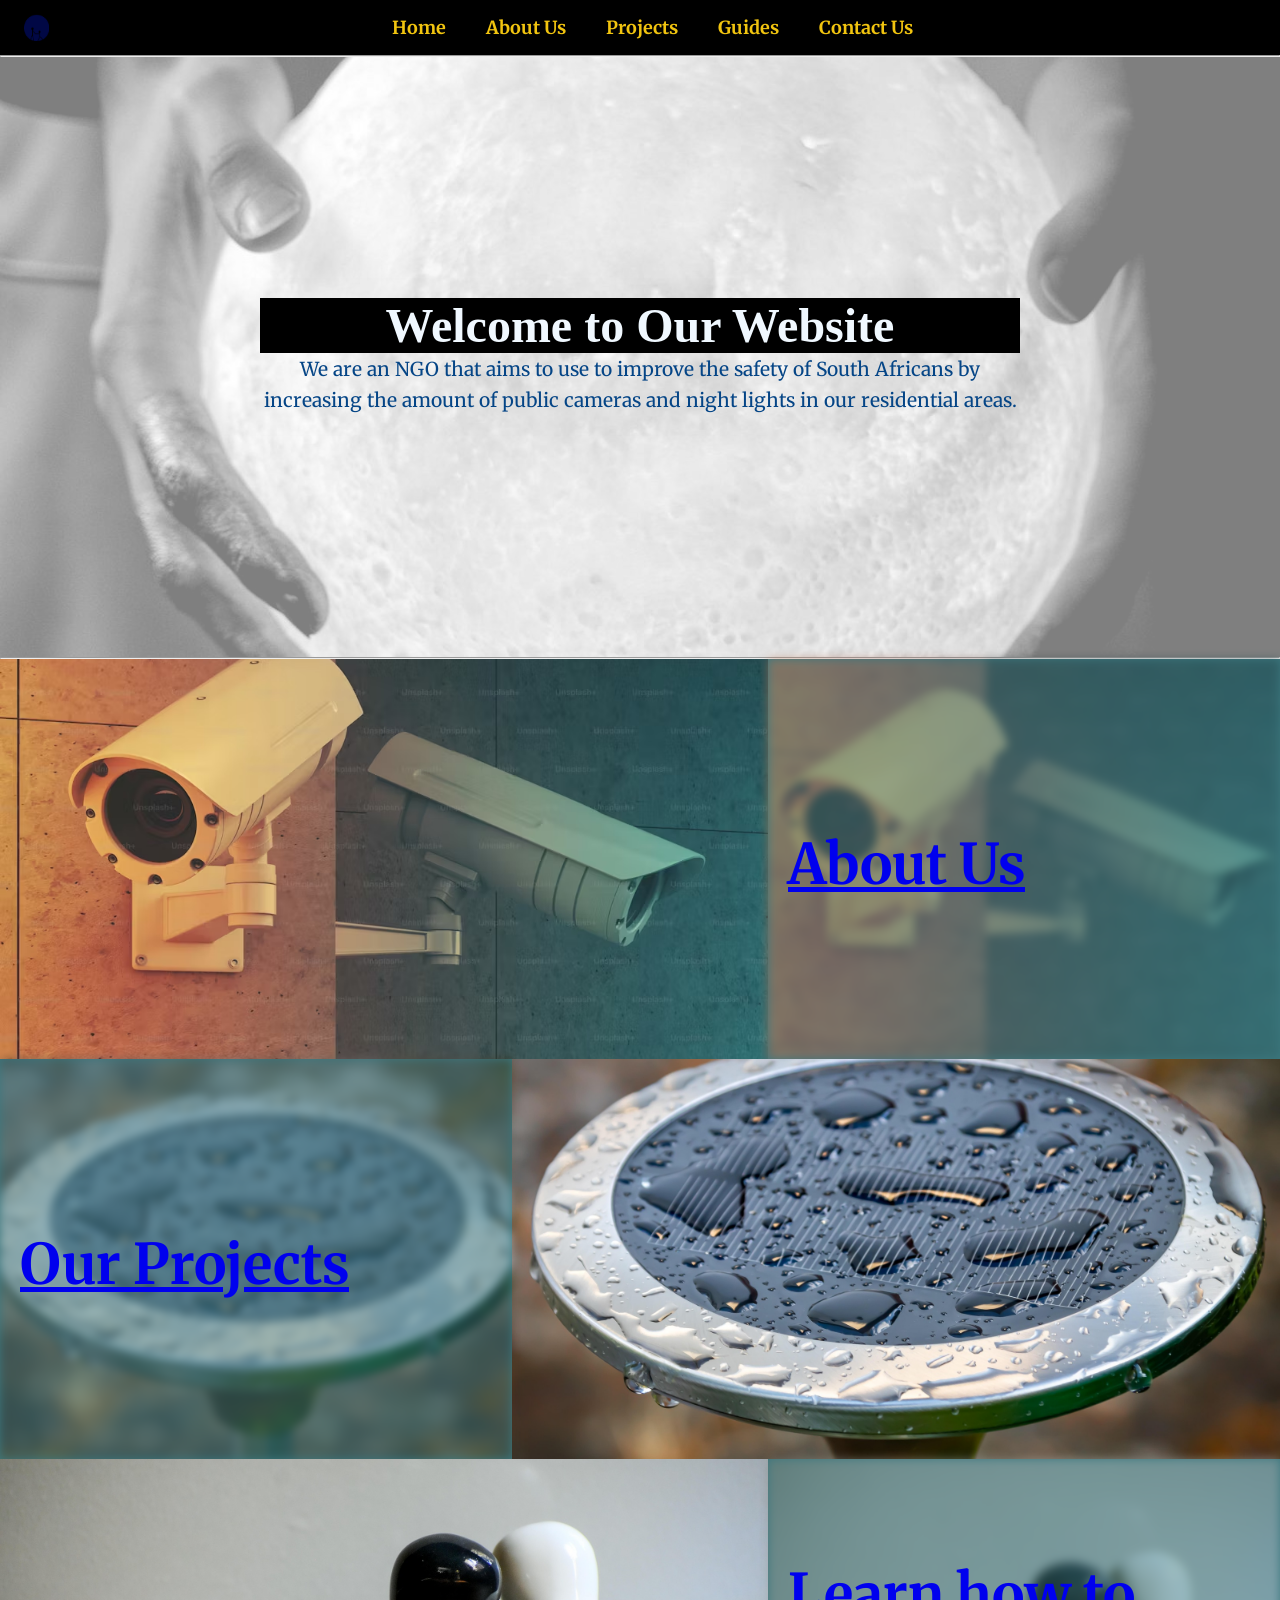
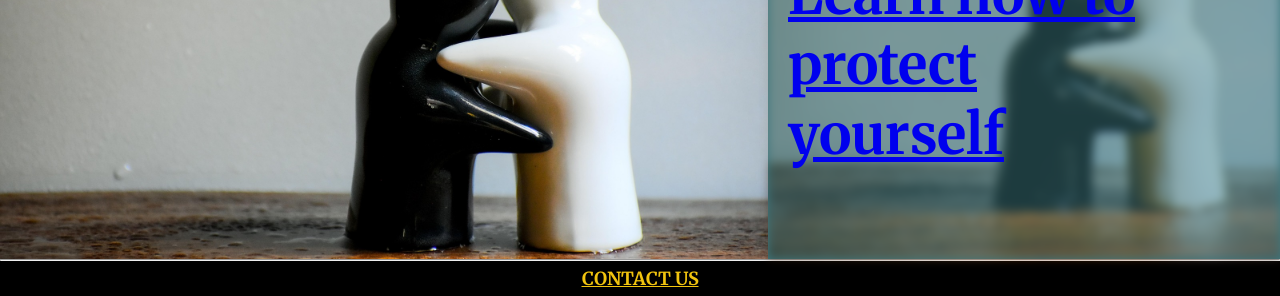
<file: index.html>
<html>
<html lang="en">
<head>
    <meta charset="UTF-8">
    <meta name="viewport" content="width=device-width, initial-scale=1.0">
    <link rel="preconnect" href="https://fonts.googleapis.com">
    <link rel="preconnect" href="https://fonts.gstatic.com" crossorigin>
    <link href="https://fonts.googleapis.com/css2?family=Merriweather:ital,wght@0,300;0,400;0,700;1,300;1,400&display=swap" rel="stylesheet">
    <link rel="stylesheet" href="css/style.css">
    <link rel="stylesheet" href="css/style.css">
    <title>KNIGHTLY - Website</title>
    <meta name="keywords" content="Solar lighting, public safety, rural areas, crime prevention.">
    <meta name="description" content="Dedicated to enhancing public safety in rural areas by installing solar lighting solutions to eliminate crime in dark spaces. Support our mission today.">
</head>
<body id="index">

    <header>
        <img src="images/Logo.png" alt="logo" width="2%">
         <nav class="navbar">
           <a href="index.html">Home</a>
           <a href="about.html">About Us</a>
           <a href="projects.html">Projects</a>
           <a href="guide.html">Guides</a>
           <a href="contact.html">Contact Us</a>
        </nav>
    </header>

    <hr> <section class="herosec">
        <img src="images/header.jpg" alt="Header image" width="20%" class="headerimg">
        <div class="herotext">
           <h1>Welcome to Our Website</h1>
           <p>We are an NGO that aims to use to improve the safety of South Africans by increasing the amount of public cameras and night lights in our residential areas.</p>
        </div>
    </section>

    <hr>

    <main>
        <div class="imgA">
            <img src="images/cameras.jpg" alt= "Image of cameras" width="200">
            <h2><a href="about.html">About Us</a></h2>
            <img src="images/cameras.jpg" alt= "Image of cameras blurry background" width="200" class="backA">
        </div>

        <div class="imgP">
            <img src="images/solar.jpg" alt= "Image of small solar panel blurry background" width="200" class="backP">
            <h3><a href="projects.html">Our Projects</a></h3>
            <img src="images/solar.jpg" alt= "Image of small solar panel" width="200">
        </div>

        <div class="imgG">
            <img src="images/hug.jpg" width="200">
            <h4><a href="guide.html">Learn how to protect yourself</a></h4>
            <img src="images/hug.jpg" alt= "Image of hug blurry background" width="200" class="backG">
        </div>
    </main>

    <hr>

    <footer>
        <p><a href="contact.html">CONTACT US</a></p>
    </footer>
    <script src="javascript/script.js"></script>
</body>
</html>
</file>
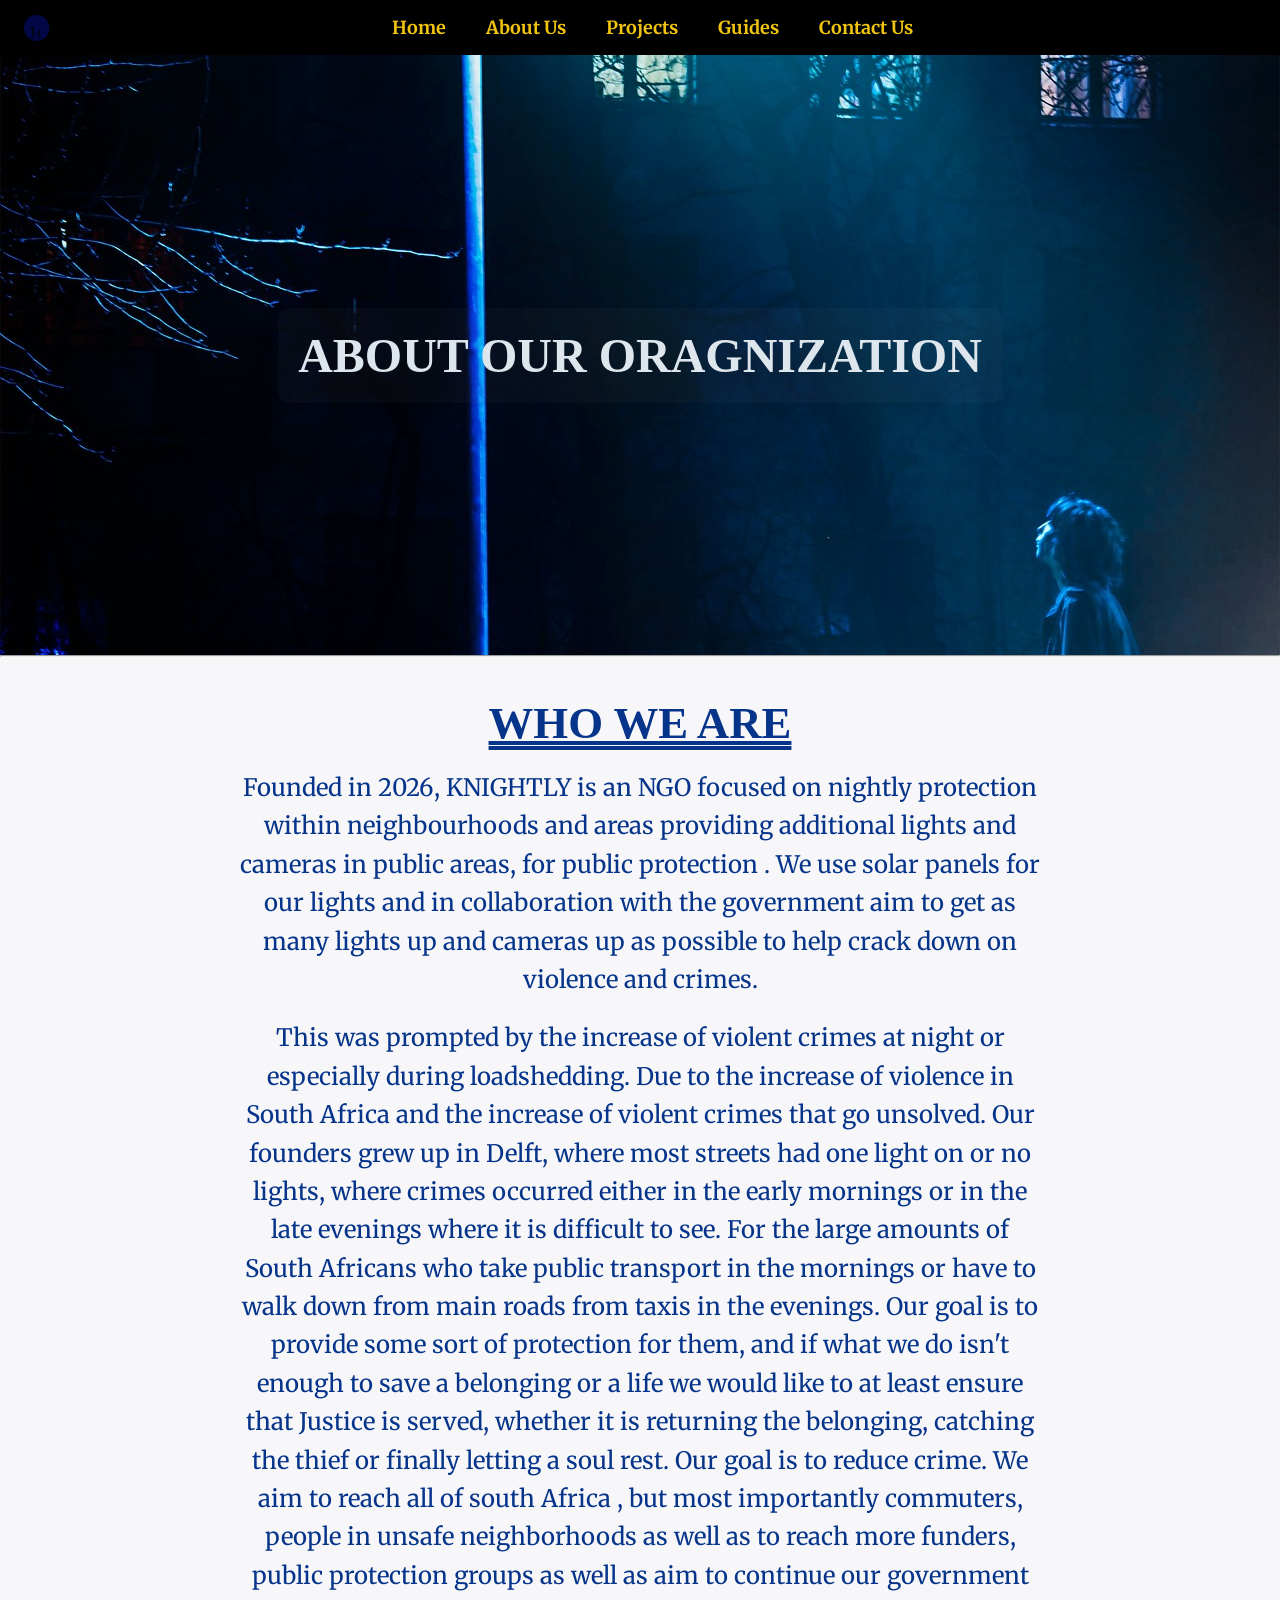
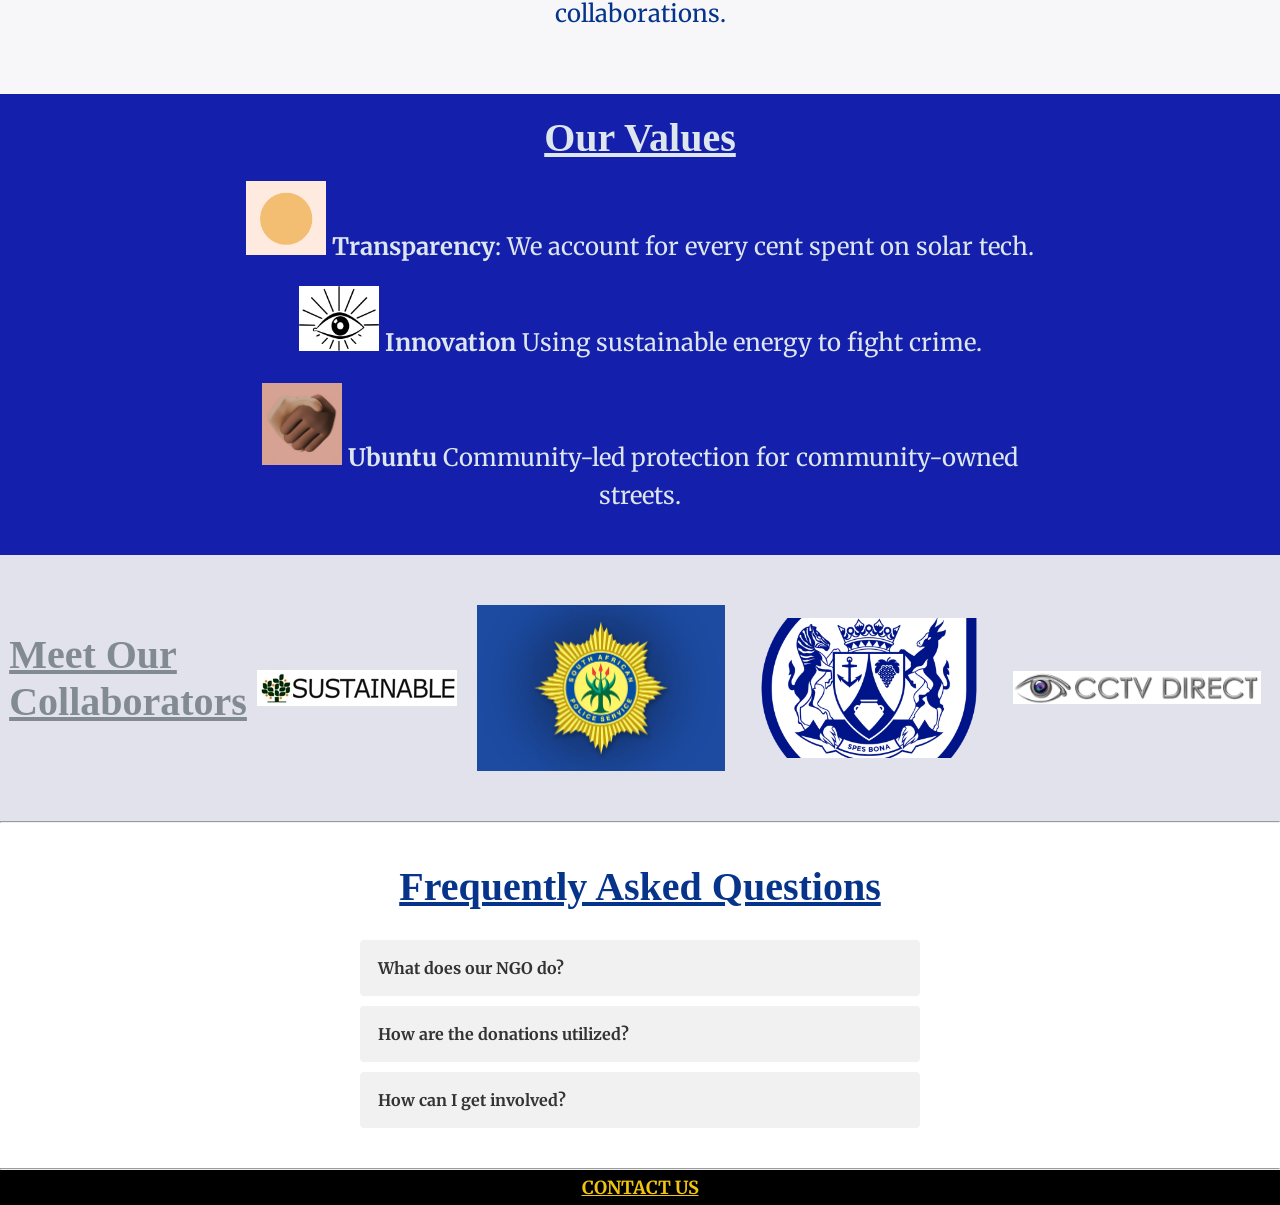
<file: about.html>
<html>
<html lang="en">
<head>
    <meta charset="UTF-8">
    <meta name="viewport" content="width=device-width, initial-scale=1.0">
    <link rel="preconnect" href="https://fonts.googleapis.com">
    <link rel="preconnect" href="https://fonts.gstatic.com" crossorigin>
    <link href="https://fonts.googleapis.com/css2?family=Merriweather:ital,wght@0,300;0,400;0,700;1,300;1,400&display=swap" rel="stylesheet">
    <link rel="stylesheet" href="css/style.css">
    <link rel="stylesheet" href="css/style.css">
    <title>KNIGHTLY - Website</title>
    <meta name="keywords" content="Our mission, community development non-profit, safe night initiative team.">
    <meta name="description" content="Dedicated to enhancing public safety in rural areas by installing solar lighting solutions to eliminate crime in dark spaces. Support our mission today.">
</head>
<body id="about">
    <header>
      <img src="images/Logo.png" alt="Image of logo" width="2%">
        <nav class="navbar">
           <a href="index.html">Home</a>
           <a href="about.html">About Us</a>
           <a href="projects.html">Projects</a>
           <a href="guide.html">Guides</a>
           <a href="contact.html">Contact Us</a>
        </nav>
    </header>

    <section>
        <img src="images/light.jpg" alt="image of cameras" width="50%">
        <h1>ABOUT OUR ORAGNIZATION</h1>
    </section>

   <hr>

    <article class="A1">
        <h2>WHO WE ARE</h2>
        <p>
            Founded in 2026, KNIGHTLY is an NGO focused on nightly protection within neighbourhoods and areas providing additional lights and cameras in public areas, for public protection .
            We use solar panels for our lights and in collaboration with the government aim to get as many lights up and cameras up as possible to help crack down on violence and crimes. 
        </p>
        <p>
            This was prompted by the increase of violent crimes at night or especially during loadshedding. Due to the increase of violence in South Africa and the increase of violent crimes that go unsolved. 
            Our founders grew up in Delft, where most streets had one light on or no lights, where crimes occurred either in the early mornings or in the late evenings where it is difficult to see.
            For the large amounts of South Africans who take public transport in the mornings or have to walk down from main roads from taxis in the evenings. Our goal is to provide some sort of protection for them,
            and if what we do isn't enough to save a belonging or a life we would like to at least ensure that Justice is served, whether it is returning the belonging, catching the thief or finally letting a soul rest.
            Our goal is to reduce crime. We aim to reach all of south Africa , but most importantly commuters, people in unsafe neighborhoods as well as to reach more funders, public protection groups as well as aim to
            continue our government collaborations.
        </p>
    </article>

    <article class="A2">
        <h3>Our Values</h3>
       <p><img src="images/sun.png " alt="Illustration of the sun" width="10%"> <strong>Transparency</strong>: We account for every cent spent on solar tech.</p>
       <p><img src="images/eye.jpg" alt="Illustration of an eye" width="10%"> <strong>Innovation</strong> Using sustainable energy to fight crime.</p>
       <p><img src="images/hands.jpg" alt="Illustration of two hands" width="10%"> <strong>Ubuntu</strong> Community-led protection for community-owned streets.</p>
    </article>

    <article class="A3">
        <h4>Meet Our Collaborators</h4>
        <img src="images/sus.avif" alt="sustainable solar panels logo" width="20%"> <br> <img src="images/saps.jpg" alt="SAPS logo" width="20%">
        <img src="images/wcg.png" alt="wcg Logo" width="20%"> <br> <img src="images/CCTV.avif" alt="CCTV logo" width="20%">
    </article>

    <hr>

    <div class="faq"> 
      <h5>Frequently Asked Questions</h5>

      <div class="Q1">
         <button class="but">What does our NGO do?</button>
         <div class="ans">
            <p>Our organization focuses on providing lights to darkened areas to enhance public safety, especially in rural areas or areas prone to crime at night.</p>
         </div>
      </div>

      <div class="Q2">
         <button class="but">How are the donations utilized?</button>
         <div class="ans">
            <p>100% of public donations go directly to funding our field projects, community initiatives, and resource distribution.</p>
         </div>
      </div>
     
      <div class="Q3">
         <button class="but">How can I get involved?</button>
         <div class="ans">
            <p>You can volunteer, donate, or partner with us. Visit our contact page to learn more about how you can contribute to our mission.</p>
         </div>
      </div>
    </div>

    <hr>
    
    <footer>
       <p><a href="contact.html">CONTACT US</a></p>
    </footer>
    <script src="javascript/script.js"></script>
</body>
</html>
</file>
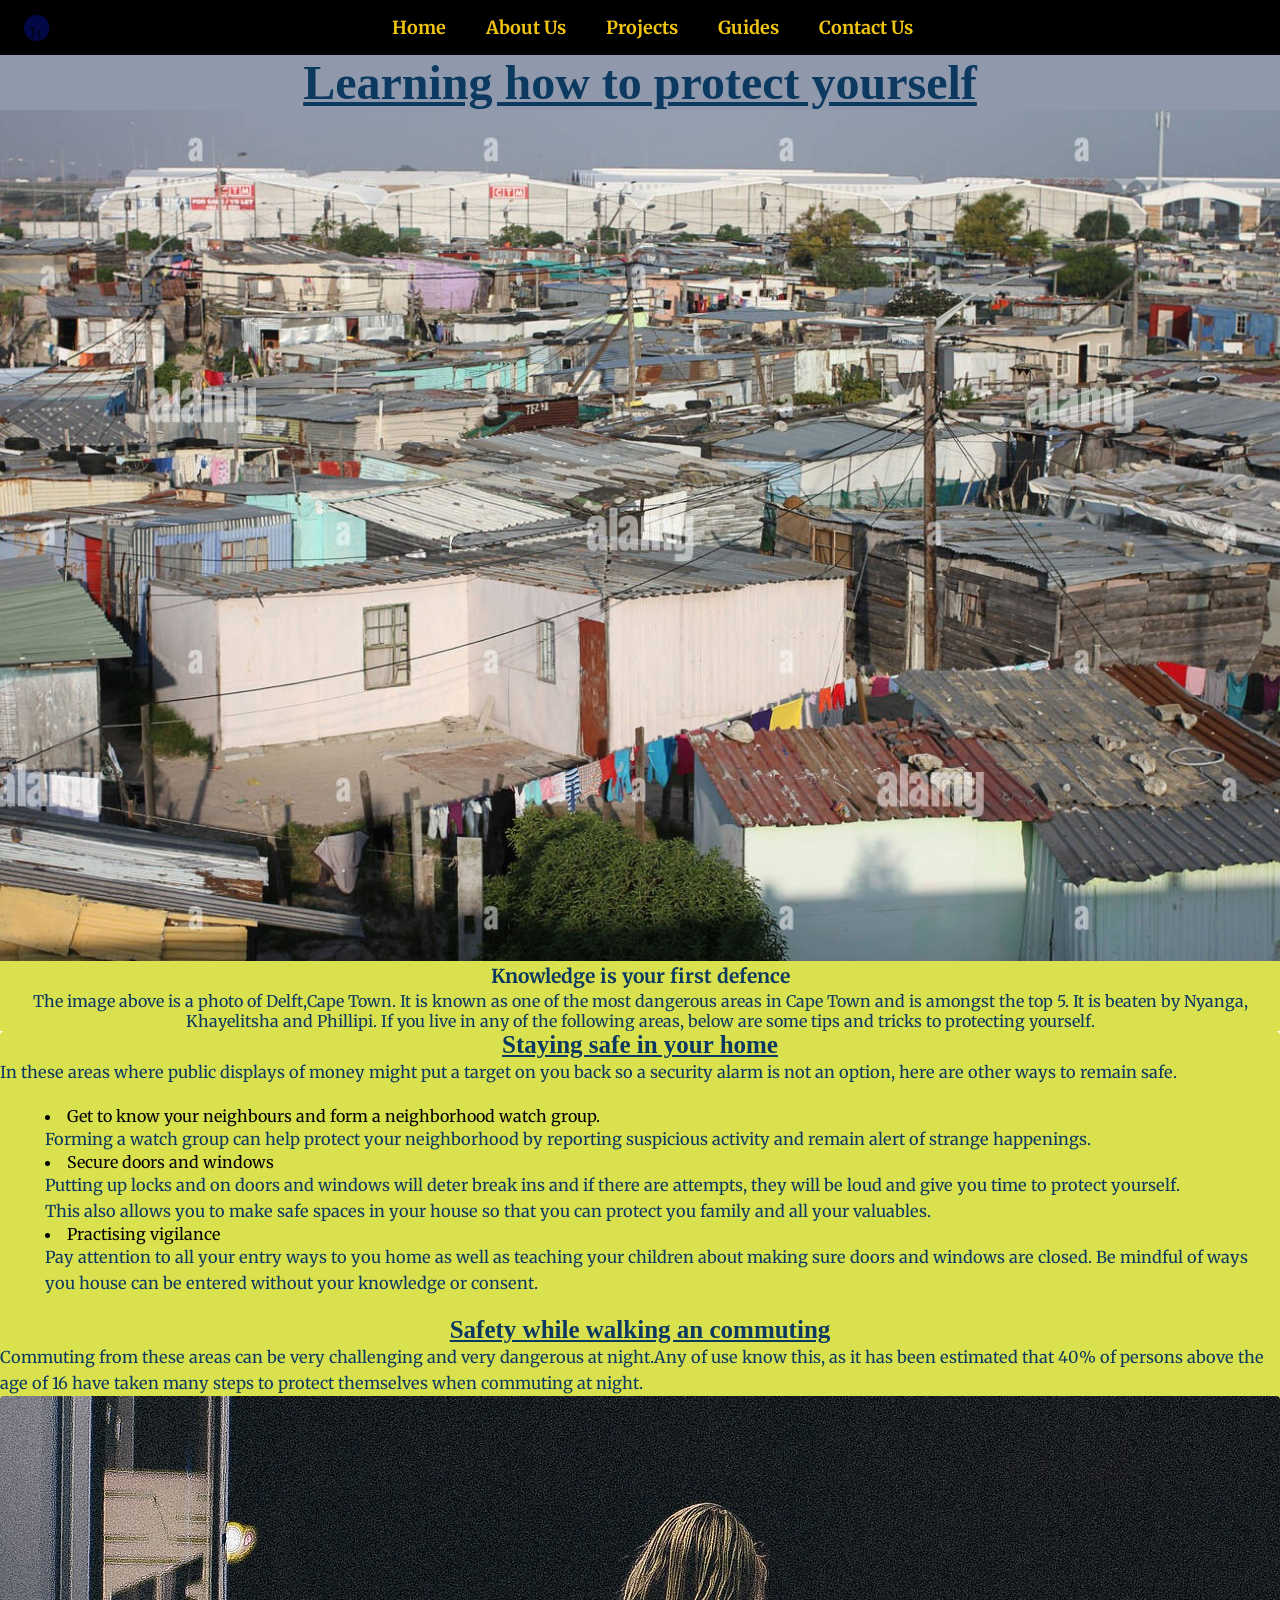
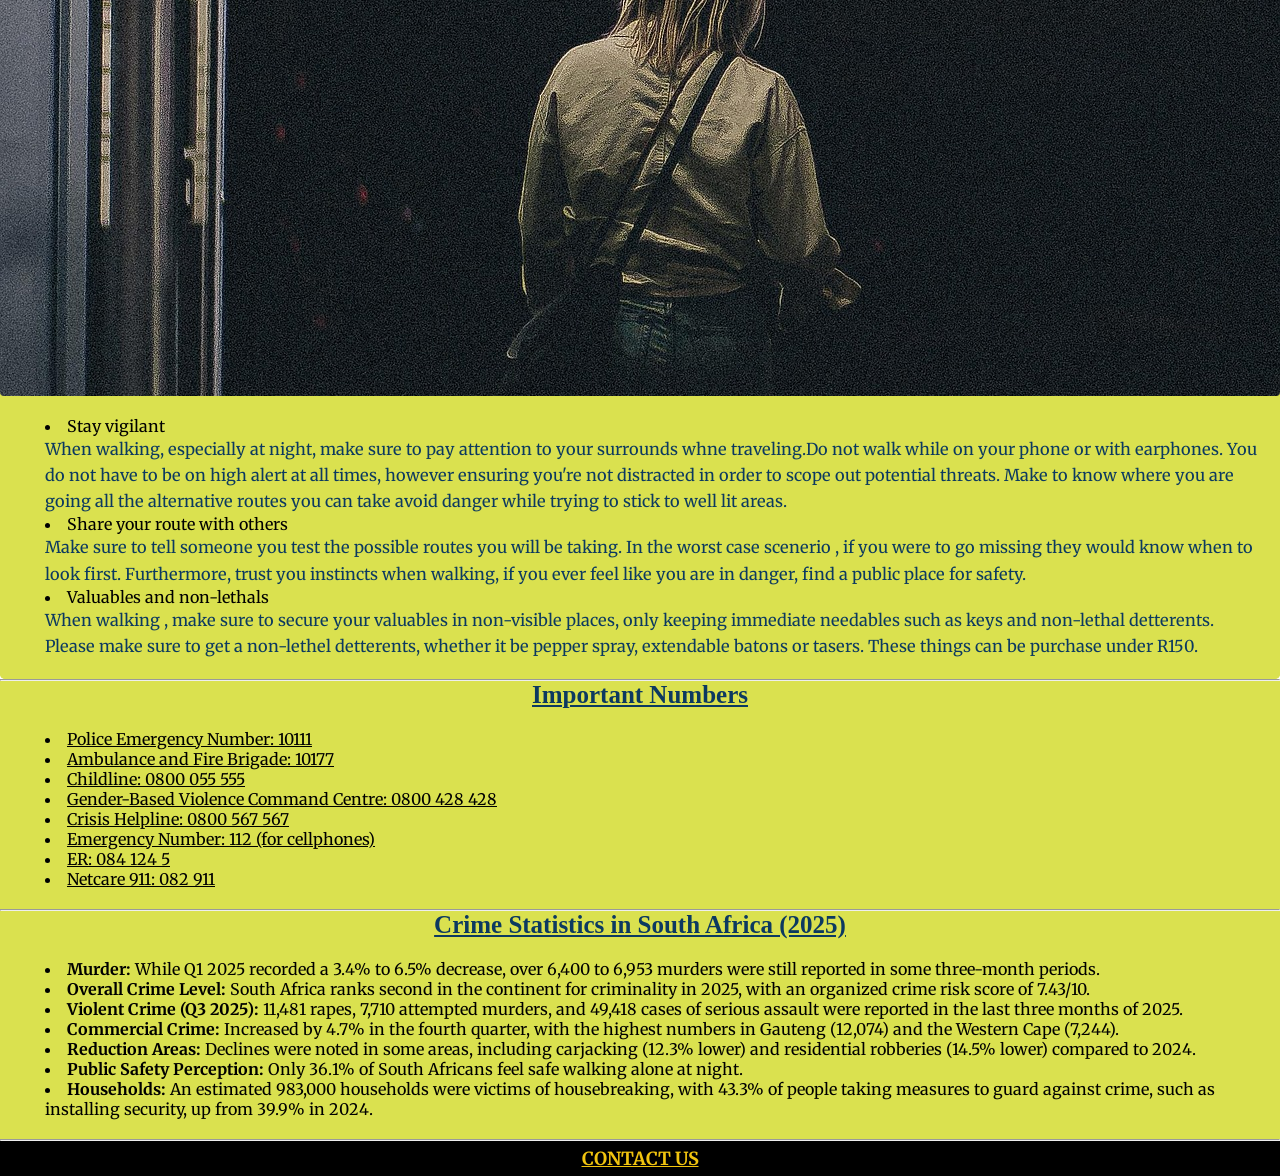
<file: guide.html>
<html>
<html lang="en">
<head>
     <meta charset="UTF-8">
    <meta name="viewport" content="width=device-width, initial-scale=1.0">
    <link rel="preconnect" href="https://fonts.googleapis.com">
    <link rel="preconnect" href="https://fonts.gstatic.com" crossorigin>
    <link href="https://fonts.googleapis.com/css2?family=Merriweather:ital,wght@0,300;0,400;0,700;1,300;1,400&display=swap" rel="stylesheet">
    <link rel="stylesheet" href="css/style.css">
    <link rel="stylesheet" href="css/style.css">
    <title>KNIGHTLY - Website</title>
    <meta name="revisit" content="3 months">
    <meta name="keywords" content="Benefits of solar lighting, public safety statistics, crime prevention tips.">
    <meta name="description" content="Dedicated to enhancing public safety in rural areas by installing solar lighting solutions to eliminate crime in dark spaces. Support our mission today.">
</head>
<body id="guide">

    <header>
      <img src="images/Logo.png" alt="Image of logo" width="2%">
        <nav class="navbar">
           <a href="index.html">Home</a>
           <a href="about.html">About Us</a>
           <a href="projects.html">Projects</a>
           <a href="guide.html">Guides</a>
           <a href="contact.html">Contact Us</a>
        </nav>
    </header>

    <h1>Learning how to protect yourself</h1>
    <img src="images/view.jpg" alt="View of Delft, Cape Town" width="45%" class="view">
    <p class="p1"><strong>Knowledge is your first defence</strong></p>
 
    <section>
     <article class="G1"> 
       <p>The image above is a photo of Delft,Cape Town. It is known as one of the most dangerous areas in Cape Town and is amongst the top 5.
          It is beaten by Nyanga, Khayelitsha and Phillipi. If you live in any of the following areas, below are some tips and tricks to protecting yourself.
       </p>
     </article>
    </section>

    <article class="G2">
       <h2>Staying safe in your home</h2>
       <p>In these areas where public displays of money might put a target on you back so a security alarm is not an option, here are other ways to remain safe.</p>
       <ul>
         <li>Get to know your neighbours and form a neighborhood watch group.</li>
             <p>Forming a watch group can help protect your neighborhood by reporting suspicious activity and remain alert of strange happenings.</p>
         <li>Secure doors and windows</li>
             <p>Putting up locks and on doors and windows will deter break ins and if there are attempts, they will be loud and give you time to protect yourself.</p>
             <p>This also allows you to make safe spaces in your house so that you can protect you family and all your valuables.
         <li>Practising vigilance</li>
             <p>Pay attention to all your entry ways to you home as well as teaching your children about making sure doors and windows are closed.
                Be mindful of ways you house can be entered without your knowledge or consent.
             </p>   
       </ul>

       <h3>Safety while walking an commuting</h3>
       <p>Commuting from these areas can be very challenging and very dangerous at night.Any of use know this, as it has been estimated that 40% of persons above the age
          of 16 have taken many steps to protect themselves when commuting at night.
       </p>
       <img src="images/night.jpg" alt="Person walking at night" width="45%">
       <ul>
          <li>Stay vigilant</li>
            <p>
                When walking, especially at night, make sure to pay attention to your surrounds whne traveling.Do not walk while on your phone or with earphones.
                You do not have to be on high alert at all times, however ensuring you're not distracted in order to scope out potential threats. Make to know where you are going
                all the alternative routes you can take avoid danger while trying to stick to well lit areas.
            </p>
          <li>Share your route with others</li>
              <p>
                Make sure to tell someone you test the possible routes you will be taking. In the worst case scenerio , if you were to go missing they would know when to look first.
                Furthermore, trust you instincts when walking, if you ever feel like you are in danger, find a public place for safety.
              </p>
          <li>Valuables and non-lethals</li>
              <p>
                 When walking , make sure to secure your valuables in non-visible places, only keeping immediate needables such as keys and non-lethal detterents. Please make sure to get
                 a non-lethel detterents, whether it be pepper spray, extendable batons or tasers. These things can be purchase under R150.
              </p>
       </ul>
    </article>

    <hr>

    <section>
      <article class="G3">
        <h4>Important Numbers</h4>
       <ul> 
           <li>Police Emergency Number: 10111</li>
           <li>Ambulance and Fire Brigade: 10177</li>
           <li>Childline: 0800 055 555</li>
           <li>Gender-Based Violence Command Centre: 0800 428 428</li>
           <li>Crisis Helpline: 0800 567 567</li> 
           <li>Emergency Number: 112 (for cellphones)</li> 
           <li> ER: 084 124 5</li>
           <li>Netcare 911: 082 911</li>  
        </ul>
      </article>  
    </section>

    <hr>
      <article class="G4">
       <h5>Crime Statistics in South Africa (2025)</h5>
       <ul>
          <li><strong>Murder:</strong> While Q1 2025 recorded a 3.4% to 6.5% decrease, over 6,400 to 6,953 murders were still reported in some three-month periods.</li>
          <li><strong>Overall Crime Level:</strong> South Africa ranks second in the continent for criminality in 2025, with an organized crime risk score of 7.43/10.</li>
          <li><strong>Violent Crime (Q3 2025):</strong> 11,481 rapes, 7,710 attempted murders, and 49,418 cases of serious assault were reported in the last three months of 2025.</li>
          <li><strong>Commercial Crime:</strong> Increased by 4.7% in the fourth quarter, with the highest numbers in Gauteng (12,074) and the Western Cape (7,244).</li>
          <li><strong>Reduction Areas:</strong> Declines were noted in some areas, including carjacking (12.3% lower) and residential robberies (14.5% lower) compared to 2024.</li>
          <li><strong>Public Safety Perception:</strong> Only 36.1% of South Africans feel safe walking alone at night.</li>
          <li><strong>Households:</strong> An estimated 983,000 households were victims of housebreaking, with 43.3% of people taking measures to guard against crime, such as installing security, up from 39.9% in 2024.</li>
       </ul>
      </article>
    <hr>
    
    <footer>
        <p><a href="contact.html">CONTACT US</a></p>
    </footer>
   <script src="javascript/script.js"></script>
</body>
</html>
</file>
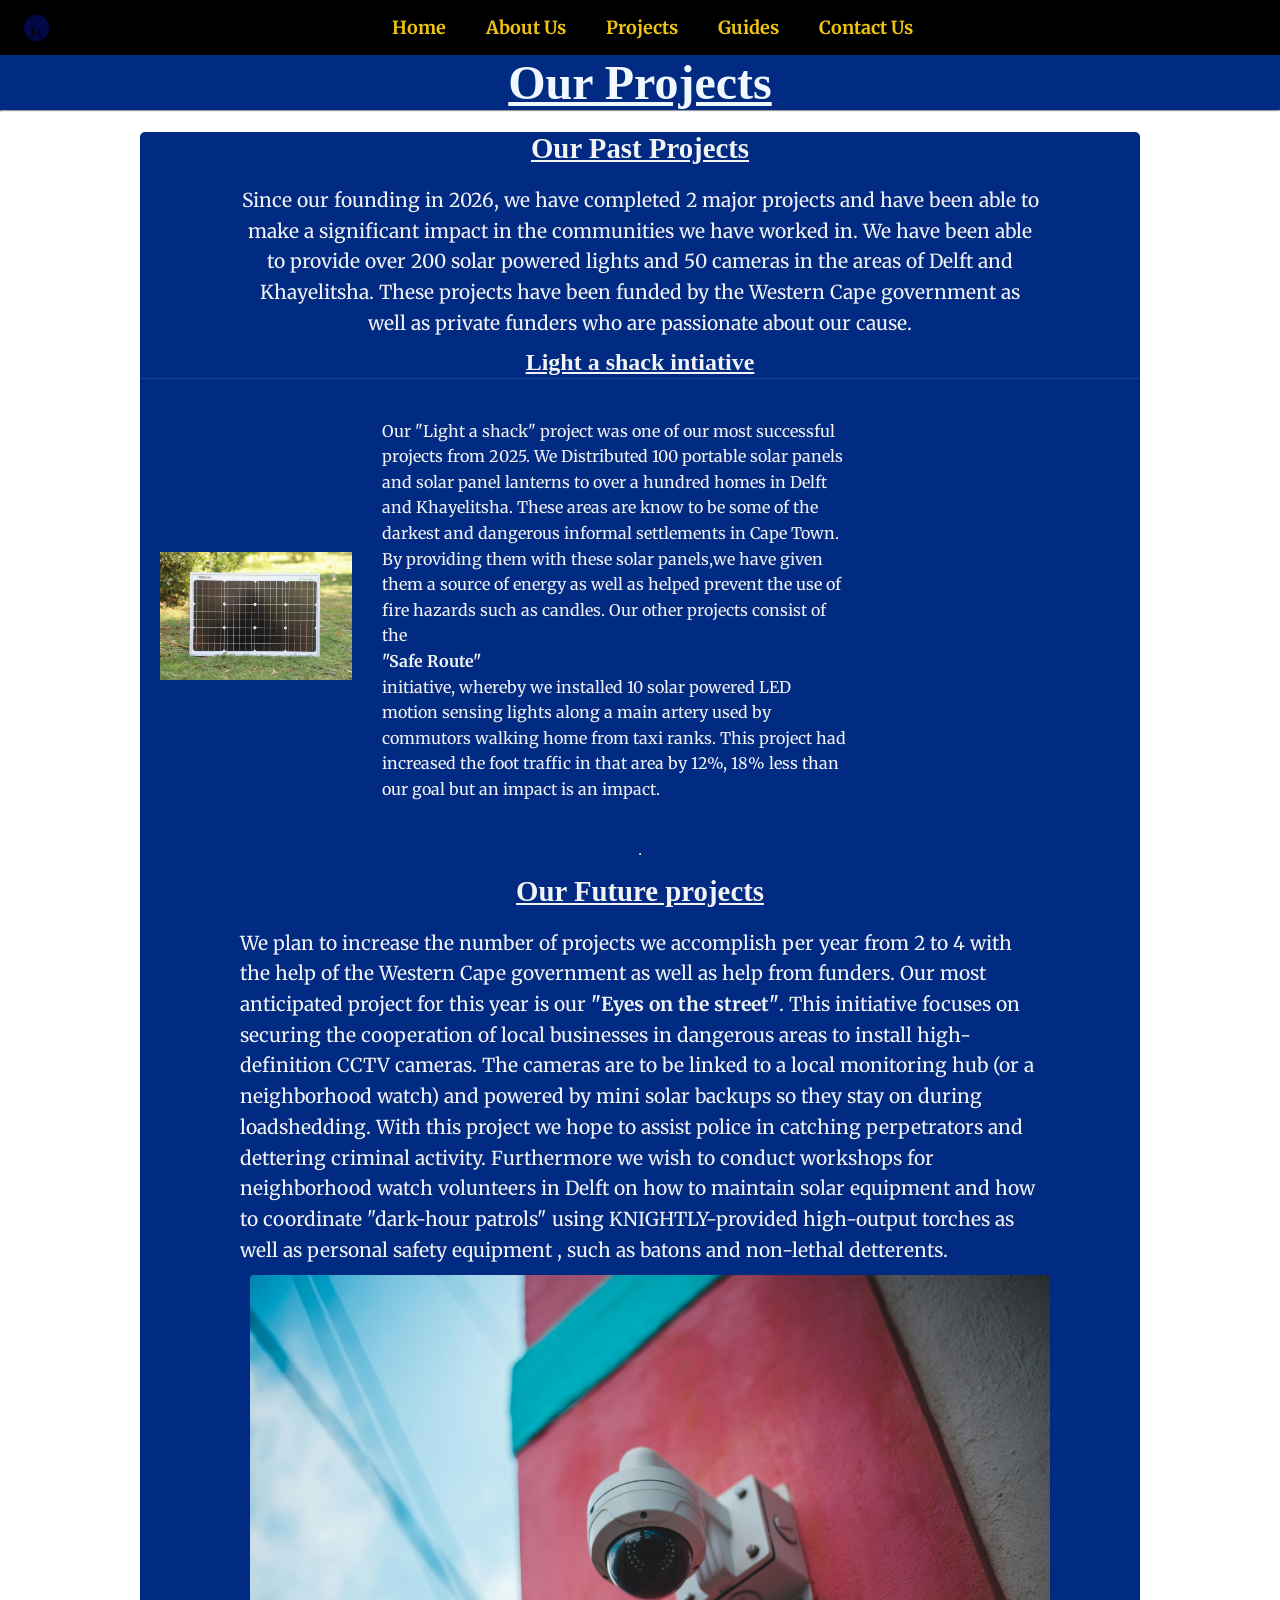
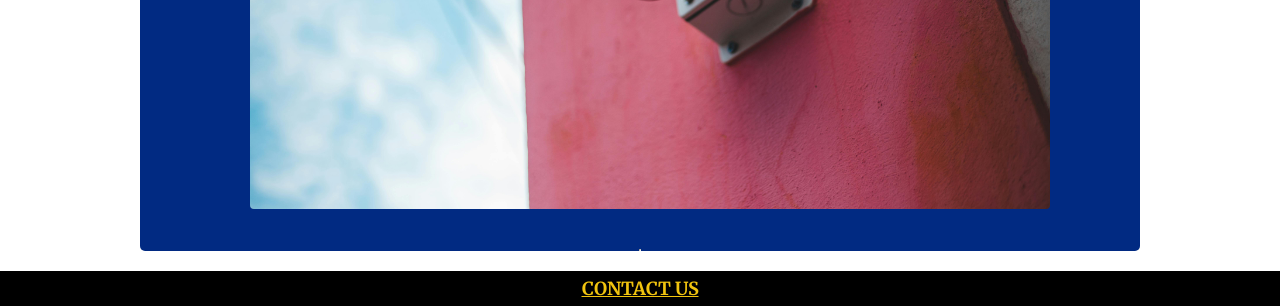
<file: projects.html>
<html>
<html lang="en">
<head>
    <meta charset="UTF-8">
    <meta name="viewport" content="width=device-width, initial-scale=1.0">
    <link rel="preconnect" href="https://fonts.googleapis.com">
    <link rel="preconnect" href="https://fonts.gstatic.com" crossorigin>
    <link href="https://fonts.googleapis.com/css2?family=Merriweather:ital,wght@0,300;0,400;0,700;1,300;1,400&display=swap" rel="stylesheet">
    <link rel="stylesheet" href="css/style.css">
    <link rel="stylesheet" href="css/style.css">
    <title>KNIGHTLY - Website</title>
    <meta name="keywords" content="NGO solar lighting, public safety streetlights, rural area illumination.">
    <meta name="description" content="Dedicated to enhancing public safety in rural areas by installing solar lighting solutions to eliminate crime in dark spaces. Support our mission today.">
</head>
<body id="projects">
      
    <header>
     <img src="images/Logo.png" alt="Image of logo" width="2%">
        <nav class="navbar">
           <a href="index.html">Home</a>
           <a href="about.html">About Us</a>
           <a href="projects.html">Projects</a>
           <a href="guide.html">Guides</a>
           <a href="contact.html">Contact Us</a>
        </nav>
     </header>
  
   <h1>Our Projects</h1>

    <hr>

    <article>

      <section class="P1">
         <h2>Our Past Projects</h2>
         <p>Since our founding in 2026, we have completed 2 major projects and have been able to make a significant impact in the communities we have worked in. 
            We have been able to provide over 200 solar powered lights and 50 cameras in the areas of Delft and Khayelitsha. 
            These projects have been funded by the Western Cape government as well as private funders who are passionate about our cause. 
         </p>
       <h3>Light a shack intiative</h3>
      <section class="P2">
        <img src="images/smallpanel.jpg" alt="Image of small solar panel" width="20%">
        <p> Our "Light a shack" project was one of our most successful projects from 2025. 
          We Distributed 100 portable solar panels and solar panel lanterns to over a hundred homes in Delft and Khayelitsha.
          These areas are know to be some of the darkest and dangerous informal settlements in Cape Town. 
          By providing them with these solar panels,we have given them a source of energy as well as helped prevent the use of fire hazards such as candles. 
          Our other projects consist of the <strong>"Safe Route"</strong> initiative, whereby we installed 10 solar powered LED motion sensing lights along a main artery
          used by commutors walking home from taxi ranks. This project had increased the foot traffic in that area by 12%, 18% less than our goal but an impact is an impact.  
        </p> 
       </section>

        <hr>

       <section class="P3">
        <h4>Our Future projects</h4>
         <p> We plan to increase the number of projects we accomplish per year from 2 to 4 with the help of the Western Cape government as well as help from funders.
             Our most anticipated project for this year is our <strong>"Eyes on the street"</strong>. This initiative focuses on securing the cooperation of local businesses in dangerous areas to 
             install high-definition CCTV cameras. The cameras are to be linked to a local monitoring hub (or a neighborhood watch) and powered by mini solar backups so they stay on during loadshedding.
             With this project we hope to assist police in catching perpetrators and dettering criminal activity. Furthermore we wish to conduct workshops for neighborhood watch volunteers in
             Delft on how to maintain solar equipment and how to coordinate "dark-hour patrols" using KNIGHTLY-provided high-output torches as well as personal safety equipment , such as batons and non-lethal detterents.
             <img src="images/camera.jpg" alt="Image of camera" width="20%">
        </p>
      </section>

      <hr>
    </article>

    <footer>
        <p><a href="contact.html">CONTACT US</a></p>
    </footer>
    <script src="javascript/script.js"></script>
</body>
</html>
</file>
<file: css/style.css>
* {
    box-sizing: border-box;
    margin: 0;
    padding: 0;
    font-family: Merriweather, serif;
}
.navbar {
    display: flex;
    justify-content: center;
    flex-grow: 1;
    width: 100%;
    background-color: black;
} 
.navbar a {
    color: #f1c40f;                
    text-decoration: none;         
    padding: 10px 20px;            
    font-size: 18px;
    font-weight: bold;
    transition: all 0.3s ease;           
}
.navbar a:hover,
.navbar a:focus-visible {
    color: #ffffff;                    
    border-radius: 5px; 
    outline: none;
}
.navbar a:active {
    transform: scale(0.95);
    opacity: 0.8;
}
html{
    overflow-x: hidden;
    scroll-behavior: smooth;
}
header {
    display: flex;
    align-items: center;
    padding: 6px 24px;
    width: 100%;  
    background-color: black;
}
  /* INDEX PAGE */
#index h1 {
    color:aliceblue;
    font-size: 50px;
    text-align: center;
    margin-top: 100px;
    background-color: black;
    font-family: Playfair Display, serif;
}
#index .herosec {
   position:relative;
   width: 100%;
   height: 600px;
   display: flex;
   justify-content: center;
   align-items: center;
   overflow: hidden;
}
#index .headerimg {
    position: absolute;
    top: 0;
    left: 0;
    width: 100%;
    height: 100%;
    object-fit: cover;
    opacity: 0.5;
    z-index: 1;
}
#index .herotext {
    z-index: 2 ;
    color: rgb(5, 69, 134);
    text-align: center;
    padding: 20px;
    background-color: rgba(0, 0, 0, 0.005);
    max-width: 800px;
    border-radius: 10px;
}
#index .herotext h1 {
    position: relative;
    font-size: 3rem;
    margin-top: 0px;
    margin-bottom: 1px;
    font-family: Playfair Display, serif;
}
#index .herotext p {
    position: relative;
    font-size: 1.2rem;
    line-height: 1.6;
}
#index .imgA {
    position: relative;
    display: flex;
    align-items: center;
    width: 100%;
    height: 400px;
    background-color:rgb(60, 119, 126);
    z-index: 1;
}
#index .imgA img {
    width: 60%;
    height: 100%;
    text-align: right;
    object-fit: cover;
    background-color:rgb(61, 70, 89);
    position: relative;
    z-index: 1;
}
#index .imgA h2 {
    position: relative;
    width: 30%;
    font-size: 3.5rem;
    text-align: left;
    margin-top: 10px;
    margin-left: 20px;
    color:rgb(5, 52, 138);
    z-index: 3;
    font-family: Playfair Display, serif;
}
#index .imgA .backA {
    position: absolute;
    top: 0;
    left: 60%;
    width: 40%;
    height: 100%;
    object-fit: cover;
    opacity: 0.5;
    filter: blur(5px);
    z-index: 2;
}
#index .imgP {
    position: relative;
    display: flex;
    align-items: center;
    justify-content: flex-start;
    width: 100%;
    height: 400px;
    background-color:rgb(60, 119, 126);
    z-index: 1;
}
#index .imgP h3 {
    position: relative;
    width: 40%;
    font-size: 3.5rem;
    margin-top: 10px;
    padding-left: 20px;
    color:rgb(5, 52, 138);
    z-index: 3;
    font-family: Playfair Display, serif;
}
#index .imgP .backP {
    position: absolute;
    top: 0;
    left: 0;
    width: 40%;
    height: 100%;
    object-fit: cover;
    opacity: 0.5;
    filter: blur(5px);
    z-index: 2;
}
#index .imgP img {
    width: 60%;
    height: 100%;
    object-fit: cover;
    background-color:rgb(61, 70, 89);
    position: relative;
    z-index: 1;
}
#index .imgG {
    position: relative;
    display: flex;
    align-items: center;
    width: 100%;
    height: 400px;
    background-color:rgb(60, 119, 126);
    z-index: 1;
}
#index .imgG img {
    width: 60%;
    height: 100%;
    text-align: right;
    object-fit: cover;
    background-color:rgb(61, 70, 89);
    position: relative;
    z-index: 1;
}
#index .imgG h4 {
    position: relative;
    width: 30%;
    font-size: 3.5rem;
    text-align: left;
    margin-top: 10px;
    margin-left: 20px;
    color:rgb(5, 52, 138);
    z-index: 3;
    font-family: Playfair Display, serif;
}
#index .imgG .backG {
    position: absolute;
    top: 0;
    left: 60%;
    width: 40%;
    height: 100%;
    object-fit: cover;
    opacity: 0.5;
    filter: blur(5px);
    z-index: 2;
}
#index footer {
    display: flex;
    justify-content: center;
    align-items: center;
    padding: 6px;
    background-color: black;
}
#index footer a {
    background-color: black;
    color: #f1c40f;                           
    font-size: 18px;
    font-weight: bold;
    transition: 0.3s;                 
}
#index footer a:hover {
    color: #ffffff;                    
    border-radius: 5px; 
}
/* ABOUT PAGE */
#about section {
    display: flex;
    justify-content: center;
    height: 600px;
    width: 100%; 
    position: relative;
    align-items: center;
    padding: 20px;
    background-color: rgb(60, 119, 126);
    z-index: 1;
}
#about section img {
    width: 100%;
    height: 100%;
    object-fit: cover;
    background-color:rgb(61, 70, 89);
    position: absolute;
    z-index: 2;
}
#about section h1 {
    position: relative;
    font-size: 3rem;
    color: rgb(222, 230, 237);
    text-align: center;
    z-index: 3;
    background-color: rgba(251, 251, 251, 0.023);
    padding: 20px;
    border-radius: 10px;
    font-family: Playfair Display, serif;
}
#about .A1 {
    display: flex;
    flex-direction: column;
    align-items: center;
    padding: 40px 20px;
    background-color: rgb(247, 247, 249);
}
#about .A1 h2 {
    font-size: 2.8rem;
    color: rgb(5, 52, 138);
    margin-bottom: 20px;
    font-weight: bold;
    text-decoration:underline;
    text-decoration-style: double;
    font-family: Playfair Display, serif;
}
#about .A1 p {
    font-size: 1.5rem;
    color: rgb(5, 52, 138);
    line-height: 1.6;
    max-width: 800px;
    text-align: center;
    margin-bottom: 20px;
}
#about .A2 {
    display: flex;
    flex-direction: column;
    align-items: center;
    padding: 20px;
    background-color: rgb(20, 32, 172);
}
#about .A2 h3 {
    font-size: 2.5rem;
    color: rgb(222, 230, 237);
    margin-bottom: 20px;
    font-weight: bold;
    text-decoration: underline;
    font-family: Playfair Display, serif;
}
#about .A2 p {
    font-size: 1.5rem;
    color: rgb(222, 230, 237);
    line-height: 1.6;
    max-width: 800px;
    text-align: center;
    margin-bottom: 20px;
    display: block;
}
#about .A3 {
    display: flex;
    flex-direction: row;
    align-items: center;
    justify-content: center;
    padding: 40px 20px;
    background-color: rgb(226, 226, 237);
    color:rgb(17, 2, 57)
}
#about .A3 h4 {
    font-size: 2.5rem;
    color: rgb(130, 138, 146);
    margin-bottom: 20px;
    font-weight: bold;
    text-decoration: underline;
    font-family: Playfair Display, serif;
}
#about .A3 img {
    display: inline;
    width: 20%;
    height: auto;
    margin: 10px;
}
#about footer {
    display: flex;
    justify-content: center;
    align-items: center;
    padding: 6px;
    background-color: black;
    width: 100vw !important;
    box-sizing: border-box;
    clear: both;
}
#about footer a {
    background-color: black;
    color: #f1c40f;                           
    font-size: 18px;
    font-weight: bold;
    transition: 0.3s;                 
}
#about footer a:hover {
    color: #ffffff;                    
    border-radius: 5px; 
}
#about .faq {
    max-width: 600px;
    margin: 40px auto;
    padding: 0 20px;
}
#about .faq h5 {
    font-size: 2.5rem;
    color: rgb(5, 52, 138);
    margin-bottom: 20px;
    font-weight: bold;
    text-decoration: underline;
    font-family: Playfair Display, serif;
    text-align: center;
}
#about .faq .but {
    background-color: #f1f1f1;
    color: #333;
    cursor: pointer;
    padding: 18px;
    width: 100%;
    text-align: left;
    border: none;
    outline: none;
    font-size: 16px;
    font-weight: bold;
    transition: 0.4s;
    margin-top: 10px;
    border-radius: 4px;
}
#about .faq .but:hover {
    background-color: #ddd;
}
#about .faq .ans {
    padding: 18px;
    background-color: white;
    display: none; 
    overflow: hidden;
    border: 1px solid #f1f1f1;
    border-top: none;
}
#about .faq .ans.active {
    display: block;
}
/*PROJECTS PAGE */
#projects h1 {
    color:aliceblue;
    font-size: 3rem;
    text-align: center;
    background-color: rgb(1, 42, 130);
    text-decoration: underline;
    font-family: Playfair Display, serif;
}
#projects article {
    display: flex;
    flex-direction:column; 
    text-align: left;
    background-color: rgb(58, 105, 205);
    border-radius: 5px;
    overflow: hidden;
    margin: 20px auto;
    max-width: 1000px;

}
#projects article .P1 {
    display: flex;
    flex-direction: column;
    align-items: center;
    background-color: rgb(1, 42, 130);
    color:rgb(242, 243, 245);
}
#projects article .P1 h2 {
    font-size: 1.8rem;
    color: rgb(242, 243, 245);
    margin-bottom: 20px;
    font-weight: bold;
    text-decoration:underline;
    font-family: Playfair Display, serif;
}
#projects article .P1 p {
    font-size: 1.2rem;
    color: rgb(242, 243, 245);
    line-height: 1.6;
    max-width: 800px;
    text-align: center;
    margin-bottom: 10px;
}
#projects article .P2 {
    display: flex;
    flex-direction: row;
    align-items: center;
    width: 100%;
    padding: 20px;
    background-color: rgb(1, 42, 130);
    color:rgb(242, 243, 245);
    border-top: 1px solid rgba(255, 255, 255, 0.1);
}
#projects article h3 {
    font-size: 1.5rem;
    color: rgb(242, 243, 245);
    margin-bottom: 2px;
    font-weight: bold;
    text-decoration:underline;
    font-family: Playfair Display, serif;
}
#projects article .P2 p {
    font-size: 1rem;
    color: rgb(242, 243, 245);
    line-height: 1.6;
    padding: 20px 30px;
    box-sizing: border-box;
    width: 55%;
    display: flex;
    text-align: left;
    flex-direction: column;
}
#projects article .P2 .img {
    width: 45%;
    height: auto;
    object-fit: cover;
    border-radius: 4px 0px 0px 4px;
    flex-shrink: 0;
}
#projects article .P3 {
    display: flex;
    flex-direction: column;
    align-items: center;
    padding: 20px;
    background-color: rgb(1, 42, 130);
    color:rgb(242, 243, 245);
}
#projects article .P3 h4 {
    font-size: 1.8rem;
    color: rgb(242, 243, 245);
    margin-bottom: 20px;
    font-weight: bold;
    text-decoration:underline;
    font-family: Playfair Display, serif;
}
#projects article .P3 p {
    font-size: 1.2rem;
    color: rgb(242, 243, 245);
    line-height: 1.6;
    max-width: 800px;
    text-align: left;
    margin-bottom: 10px;
}
#projects article .P3 p img {
    width: 100%;
    height: auto;
    object-fit: cover;
    border-radius: 4px;
    margin: 10px;
}
#projects footer {
    display: flex;
    justify-content: center;
    align-items: center;
    padding: 6px;
    background-color: black;
}
#projects footer a {
    background-color: black;
    color: #f1c40f;                           
    font-size: 18px;
    font-weight: bold;
    transition: 0.3s;                 
}
#projects footer a:hover {
    color: #ffffff;                    
    border-radius: 5px; 
}
/* GUIDE PAGE */
#guide ul {
    list-style-type: disc !important;
    list-style-position: inside !important;
    padding-left: 25px;
    border: 20px solid rgb(218, 225, 79);
    text-align: left;
    background-color: transparent;
}
#guide h1 {
    color:rgb(12, 57, 96);
    font-size: 3rem;
    text-align: center;
    background-color: rgb(143, 153, 171);
    text-decoration: underline;
    font-family: Playfair Display, serif;
}
#guide .view {
    display: block;
    width: 100%;
    height: auto;
    object-fit: contain;
}
#guide .p1{
    font-size: 1.2rem;
    color:rgb(12, 57, 96);
    line-height: 1.6;
    width: 100%;
    text-align: center;
    text-decoration: bold;
    background-color: rgb(218, 225, 79);
}
#guide .G1 {
    display: flex;
    flex-direction:column; 
    text-align: center;
    color:rgb(12, 57, 96);
    background-color: rgb(218, 225, 79);
}
#guide .G2 h2, #guide .G2 h3 {
    color:rgb(12, 57, 96);
    font-size: 25px;
    text-align: center;
    background-color: rgb(218, 225, 79);
    text-decoration: underline;
    font-family: Playfair Display, serif;
}
#guide .G2 img {
    width: 100%;
    height: 600px;
    object-fit: cover;
    border-radius: 4px;
}
#guide .G2 {
    display: flex;
    flex-direction:column; 
    text-align: left;
    background-color: rgb(218, 225, 79);
    border-radius: 5px;
    overflow: hidden;
}
#guide .G2 p {
    font-size: 1.02rem;
    color:rgb(12, 57, 96);;
    line-height: 1.6;
    width: 100%;
    text-align: left;
    text-decoration: bold;
    background-color: rgb(218, 225, 79);
}
#guide .G3 h4 {
    color:rgb(12, 57, 96);
    font-size: 25px;
    text-align: center;
    background-color: rgb(218, 225, 79);
    text-decoration: underline;
    font-family: Playfair Display, serif;
}
#guide .G3 ul{
    display: flex;
    flex-direction:column; 
    text-align: left;
    background-color: rgb(218, 225, 79);
    text-decoration: underline;
}
#guide .G4 h5 {
    color:rgb(12, 57, 96);
    font-size: 25px;
    text-align: center;
    background-color: rgb(218, 225, 79);
    text-decoration: underline;
    font-family: Playfair Display, serif;
}
#guide .G4 ul{
    display: flex;
    flex-direction:column; 
    text-align: left;
    background-color: rgb(218, 225, 79);
    border-bottom-color: rgb(218, 225, 79);
}
#guide footer {
    display: flex;
    justify-content: center;
    align-items: center;
    padding: 6px;
    background-color: black;
}
#guide footer a {
    background-color: black;
    color: #f1c40f;                           
    font-size: 18px;
    font-weight: bold;
    transition: 0.3s;                 
}
#guide footer a:hover {
    color: #ffffff;                    
    border-radius: 5px; 
}
/* CONTACT PAGE */
#contact {
    background-color: rgb(0, 0, 0);
    font-family: 'Merriweather', serif; 
    color: #202486;
}
#contact .C1 {
    max-width: 700px;
    margin: 50px auto;
    padding: 30px;
    background-color: white;
    border-radius: 8px;
    box-shadow: 0 4px 15px rgba(0, 0, 0, 0.05); 
    text-align: center;
}
#contact .info h1 {
    font-size: 3rem;
    color: rgb(1, 42, 130);
    margin-bottom: 10px;
}
#contact .info p {
    color: #666;
    margin-bottom: 30px;
    font-size: 1.1rem;
    line-height: 1.5;
}
#contact .form {
    display: flex;
    flex-direction: column;
    text-align: left;
    margin-bottom: 40px;
}
#contact .form label {
    font-weight: bold;
    margin-bottom: 8px;
    color: rgb(1, 42, 130);
    font-size: 0.95rem;
}
#contact .form input,
#contact .form select,
#contact .form textarea {
    width: 100%;
    padding: 12px;
    margin-bottom: 20px;
    border: 1px solid #ccc;
    border-radius: 4px;
    font-family: sans-serif; 
    font-size: 1rem;
    transition: 0.3s;
}
#contact .form input:focus,
#contact .form select:focus,
#contact .form textarea:focus {
    border-color: #f1c40f; 
    outline: none;
    box-shadow: 0 0 5px rgba(241, 196, 15, 0.3);
}
#contact .form button {
    background-color: rgb(1, 42, 130);
    color: white;
    padding: 14px;
    font-size: 1.1rem;
    font-weight: bold;
    border: none;
    border-radius: 4px;
    cursor: pointer;
    transition: 0.3s;
}
#contact .form button:hover {
    background-color: #f1c40f; 
    color: black;
}
#contact .C1 h2 {
    font-size: 1.5rem;
    color: rgb(1, 42, 130);
    margin: 30px 0 15px 0;
    border-top: 1px solid #eee;
    padding-top: 25px;
}
#contact .build{
    width: 80%; 
    max-width: 400px;
    height: auto;
    border-radius: 6px;
    margin-bottom: 20px;
}
#contact .socials {
    display: flex;
    justify-content: center;
    gap: 20px;
    list-style: none;
    padding: 0;
}
#contact .socials img {
    width: 35px;
    height: 35px;
    object-fit: contain;
    cursor: pointer;
    transition: transform 0.2s;
}
#contact .socials img:hover {
    transform: scale(1.15);
}
#map {
    height: 400px;  
    width: 100%;   
    max-width: 600px;
    margin: 20px auto;
    border-radius: 8px;
    border: 2px solid rgb(5, 52, 138); 
}
/* RESPONSIVE DESIGN */
@media screen and (max-width: 768px) {   
header {
    flex-direction: column; 
    padding: 15px;
}   
.navbar {
    flex-wrap: wrap; 
    gap: 10px;
    margin-top: 10px;
}   
.navbar a {
    font-size: 16px;
    padding: 8px 12px;
}
#index h1, #about section h1, #projects h1, #guide h1 {
    font-size: 2.2rem !important; 
    margin-top: 40px;
}
#index .herotext h1 {
    font-size: 2rem;
}
#index .imgA h2, #index .imgP h3, #index .imgG h4,
#about .A1 h2, #about .A2 h3, #about .A3 h4 {
    font-size: 1.8rem;
    width: 100%;
    text-align: center;
    margin-left: 0;
    padding: 0 10px;
}
#index .imgA, #index .imgP, #index .imgG {
    flex-direction: column !important;
    height: auto; 
    padding-bottom: 30px;
}
#index .imgA img, #index .imgP img, #index .imgG img {
    width: 100%; 
    height: 250px; 
}
#index .backA, #index .backP, #index .backG {
    display: none;
}
#about .A3,
#projects article .P2 {
    flex-direction: column !important; 
    align-items: center;
}
#projects article .P2 .img {
    width: 100%; 
    height: 250px;
    border-radius: 4px 4px 0 0;
}
 #projects article .P2 p {
    width: 100%; 
    padding: 20px;
    text-align: center;
}
 #guide .G2 img {
    height: 250px;
}   
#guide ul {
    padding-left: 10px;
    margin: 10px 15px;
}
}
</file>
